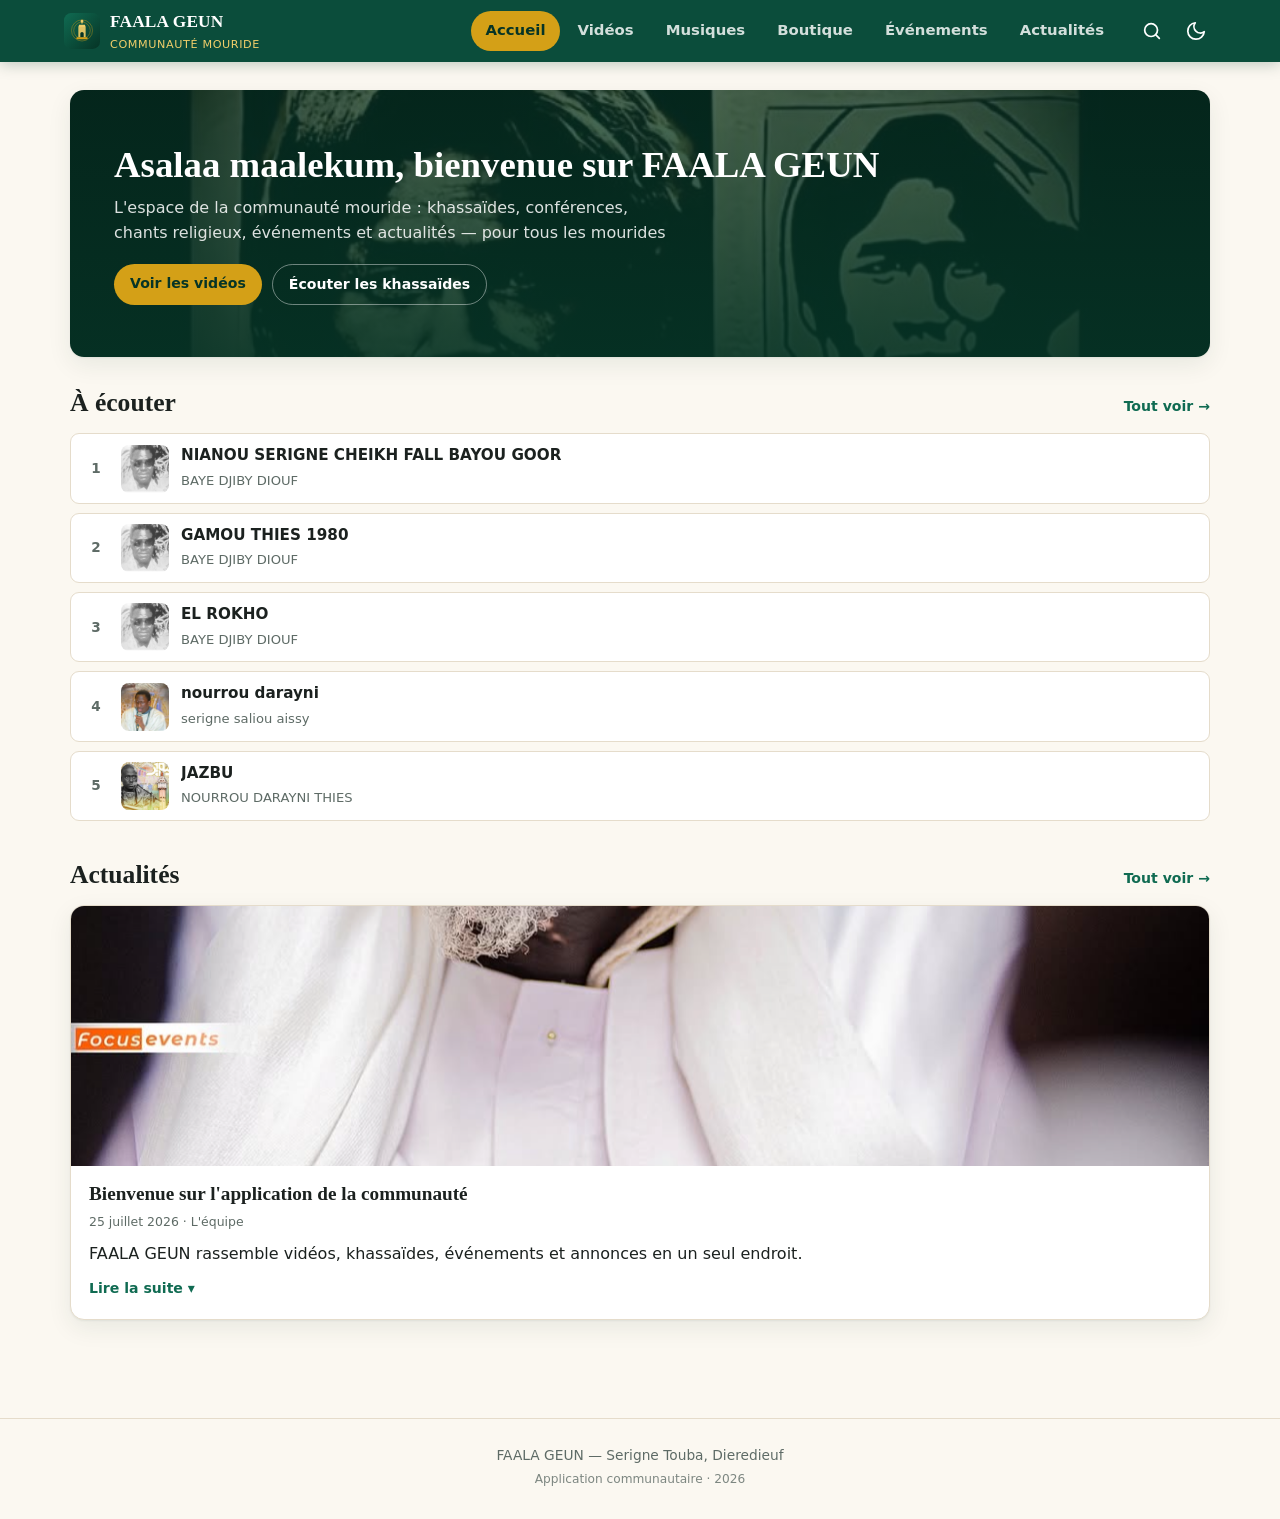
<file: index.html>
﻿<!DOCTYPE html>
<html lang="fr">
<head>
  <meta charset="utf-8">
  <meta name="viewport" content="width=device-width, initial-scale=1, viewport-fit=cover">
  <title>FAALA GEUN — Communauté Mouride</title>
  <meta name="description" content="FAALA GEUN : l'application de la communauté mouride. Khassaïdes, conférences, chants religieux, événements et actualités réunis en un seul endroit.">
  <meta name="theme-color" content="#0B4D3B">
  <link rel="canonical" href="https://wadelaye16-sketch.github.io/faala-geun/">

  <!-- Aperçu affiché lors d'un partage sur WhatsApp, Facebook, etc. -->
  <meta property="og:type" content="website">
  <meta property="og:site_name" content="FAALA GEUN">
  <meta property="og:locale" content="fr_FR">
  <meta property="og:title" content="FAALA GEUN — Communauté Mouride">
  <meta property="og:description" content="Khassaïdes, conférences, chants religieux, événements et actualités de la communauté mouride.">
  <meta property="og:url" content="https://wadelaye16-sketch.github.io/faala-geun/">
  <meta property="og:image" content="https://wadelaye16-sketch.github.io/faala-geun/assets/img/partage.png">
  <meta property="og:image:width" content="1200">
  <meta property="og:image:height" content="630">
  <meta name="twitter:card" content="summary_large_image">
  <meta name="twitter:title" content="FAALA GEUN — Communauté Mouride">
  <meta name="twitter:description" content="Khassaïdes, conférences, chants religieux, événements et actualités de la communauté mouride.">
  <meta name="twitter:image" content="https://wadelaye16-sketch.github.io/faala-geun/assets/img/partage.png">
  <link rel="manifest" href="manifest.webmanifest">
  <link rel="icon" href="assets/icons/icon.svg" type="image/svg+xml">
  <link rel="apple-touch-icon" href="assets/icons/icon-192.png">
  <meta name="apple-mobile-web-app-capable" content="yes">
  <meta name="apple-mobile-web-app-status-bar-style" content="black-translucent">
  <meta name="apple-mobile-web-app-title" content="FAALA GEUN">
  <link rel="stylesheet" href="assets/css/style.css">
</head>
<body>

<header class="topbar">
  <div class="topbar__inner">
    <a class="brand" href="#/accueil">
      <img class="brand__logo" src="assets/icons/icon.svg" alt="">
      <span class="brand__text">
        <strong data-bind="site.nom">FAALA GEUN</strong>
        <small data-bind="site.slogan">Communauté Mouride</small>
      </span>
    </a>

    <nav class="nav-desktop" aria-label="Navigation principale">
      <a href="#/accueil"     data-route="accueil">Accueil</a>
      <a href="#/videos"      data-route="videos">Vidéos</a>
      <a href="#/musiques"    data-route="musiques">Musiques</a>
      <a href="#/boutique"    data-route="boutique">Boutique</a>
      <a href="#/evenements"  data-route="evenements">Événements</a>
      <a href="#/actualites"  data-route="actualites">Actualités</a>
    </nav>

    <div class="topbar__actions">
      <button id="btn-search" class="icon-btn" aria-label="Rechercher" title="Rechercher">
        <svg viewBox="0 0 24 24" aria-hidden="true"><circle cx="11" cy="11" r="7"/><path d="m20 20-3.5-3.5"/></svg>
      </button>
      <button id="btn-theme" class="icon-btn" aria-label="Changer le thème" title="Thème clair / sombre">
        <svg viewBox="0 0 24 24" aria-hidden="true"><path d="M21 12.8A9 9 0 1 1 11.2 3a7 7 0 0 0 9.8 9.8z"/></svg>
      </button>
      <button id="btn-install" class="btn btn--gold" hidden>Installer</button>
    </div>
  </div>

  <div id="searchbar" class="searchbar" hidden>
    <input id="search-input" type="search" placeholder="Rechercher une vidéo, un khassaïd, un événement…" autocomplete="off">
    <button id="search-close" class="icon-btn" aria-label="Fermer la recherche">
      <svg viewBox="0 0 24 24" aria-hidden="true"><path d="M18 6 6 18M6 6l12 12"/></svg>
    </button>
  </div>
</header>

<main id="app" class="app" tabindex="-1">
  <div class="loader"><span class="spinner"></span> Chargement…</div>
  <noscript>
    <h1>FAALA GEUN — Communauté Mouride</h1>
    <p>FAALA GEUN rassemble les vidéos, khassaïdes, chants religieux, conférences,
       événements et actualités de la communauté mouride, en un seul endroit.</p>
    <p>Cette application a besoin de JavaScript pour fonctionner.
       Active-le dans ton navigateur, puis recharge la page.</p>
  </noscript>
</main>

<footer class="footer">
  <p><span data-bind="site.nom">FAALA GEUN</span> — <span data-bind="site.pied">Serigne Touba, Diaraaf</span></p>
  <p class="footer__small">Application communautaire · <span id="year"></span></p>
</footer>

<!-- Lecteur audio persistant -->
<div id="player" class="player" hidden aria-live="polite">

  <div class="player__haut">
    <img id="player-cover" class="player__cover" src="assets/icons/icon.svg" alt="">
    <div class="player__meta">
      <strong id="player-title">—</strong>
      <small id="player-artist"></small>
    </div>
    <button id="player-close" class="icon-btn" aria-label="Fermer le lecteur">
      <svg viewBox="0 0 24 24" aria-hidden="true"><path d="M18 6 6 18M6 6l12 12"/></svg>
    </button>
  </div>

  <div class="player__barre">
    <span id="player-cur" class="player__temps">0:00</span>
    <input id="player-seek" class="player__seek" type="range" min="0" max="1000"
           value="0" step="1" aria-label="Progression">
    <span id="player-dur" class="player__temps">0:00</span>
  </div>

  <div class="player__controls">
    <button id="player-aleatoire" class="icon-btn" aria-label="Lecture aléatoire"
            title="Lecture aléatoire" aria-pressed="false">
      <svg viewBox="0 0 24 24" aria-hidden="true">
        <path d="M16 3h5v5M21 3l-7 7M4 20l7-7M16 21h5v-5M21 21l-5-5M4 4l5 5"/>
      </svg>
    </button>

    <button id="player-prev" class="icon-btn" aria-label="Piste précédente">
      <svg viewBox="0 0 24 24" aria-hidden="true"><path d="M19 20 9 12l10-8zM5 4v16"/></svg>
    </button>

    <button id="player-play" class="icon-btn icon-btn--main" aria-label="Lecture ou pause">
      <svg id="ic-play" viewBox="0 0 24 24" aria-hidden="true">
        <path d="M7 4l13 8-13 8z"/>
      </svg>
      <svg id="ic-pause" viewBox="0 0 24 24" aria-hidden="true" hidden>
        <rect x="6" y="4" width="4.5" height="16" rx="1.2"/>
        <rect x="13.5" y="4" width="4.5" height="16" rx="1.2"/>
      </svg>
    </button>

    <button id="player-next" class="icon-btn" aria-label="Piste suivante">
      <svg viewBox="0 0 24 24" aria-hidden="true"><path d="M5 4l10 8-10 8zM19 4v16"/></svg>
    </button>

    <button id="player-boucle" class="icon-btn" aria-label="Répétition"
            title="Répéter" aria-pressed="false">
      <svg viewBox="0 0 24 24" aria-hidden="true">
        <path d="M17 2l4 4-4 4"/><path d="M3 11V9a4 4 0 0 1 4-4h14"/>
        <path d="M7 22l-4-4 4-4"/><path d="M21 13v2a4 4 0 0 1-4 4H3"/>
      </svg>
      <span id="player-boucle-un" class="player__un" hidden>1</span>
    </button>
  </div>

  <audio id="audio" preload="metadata"></audio>
</div>

<!-- Barre de navigation mobile -->
<nav class="tabbar" aria-label="Navigation mobile">
  <a href="#/accueil" data-route="accueil">
    <svg viewBox="0 0 24 24" aria-hidden="true"><path d="M3 10.5 12 3l9 7.5V21H3z"/></svg><span>Accueil</span>
  </a>
  <a href="#/videos" data-route="videos">
    <svg viewBox="0 0 24 24" aria-hidden="true"><rect x="3" y="5" width="18" height="14" rx="2"/><path d="m10 9 5 3-5 3z"/></svg><span>Vidéos</span>
  </a>
  <a href="#/musiques" data-route="musiques">
    <svg viewBox="0 0 24 24" aria-hidden="true"><path d="M9 18V5l11-2v13"/><circle cx="6" cy="18" r="3"/><circle cx="17" cy="16" r="3"/></svg><span>Musiques</span>
  </a>
  <a href="#/boutique" data-route="boutique">
    <svg viewBox="0 0 24 24" aria-hidden="true"><path d="M4 8h16l-1.2 12H5.2z"/><path d="M9 8V6a3 3 0 0 1 6 0v2"/></svg><span>Boutique</span>
  </a>
  <a href="#/evenements" data-route="evenements">
    <svg viewBox="0 0 24 24" aria-hidden="true"><rect x="3" y="5" width="18" height="16" rx="2"/><path d="M3 10h18M8 3v4M16 3v4"/></svg><span>Agenda</span>
  </a>
  <a href="#/actualites" data-route="actualites">
    <svg viewBox="0 0 24 24" aria-hidden="true"><path d="M4 5h13v14H4z"/><path d="M17 9h3v8a2 2 0 0 1-2 2h-1zM7 9h7M7 13h7"/></svg><span>Actus</span>
  </a>
</nav>

<!-- Fenêtre vidéo -->
<div id="modal" class="modal" hidden>
  <div class="modal__backdrop" data-close></div>
  <div class="modal__box" role="dialog" aria-modal="true" aria-labelledby="modal-title">
    <button class="modal__close icon-btn" data-close aria-label="Fermer">
      <svg viewBox="0 0 24 24" aria-hidden="true"><path d="M18 6 6 18M6 6l12 12"/></svg>
    </button>
    <div id="modal-media" class="modal__media"></div>
    <div class="modal__info">
      <h2 id="modal-title"></h2>
      <p id="modal-desc"></p>
    </div>
  </div>
</div>

<script src="data/contenu.js"></script>
<script src="assets/js/app.js"></script>
</body>
</html>
</file>
<file: assets/css/style.css>
/* ============================================================
   Touba Média — feuille de style
   Palette : vert profond (Touba) + or (baraka) + crème
   ============================================================ */

:root {
  --vert-900: #063426;
  --vert-800: #0B4D3B;
  --vert-700: #106B52;
  --vert-100: #E3F0EA;

  --or-600: #B8860B;
  --or-500: #D4A017;
  --or-300: #F0CE6A;

  --fond: #FBF8F1;
  --surface: #FFFFFF;
  --surface-2: #F3EEE3;
  --bordure: #E5DCCB;
  --texte: #1B211F;
  --texte-doux: #5E6B66;

  --ombre: 0 1px 2px rgba(6, 52, 38, .06), 0 8px 24px rgba(6, 52, 38, .08);
  --ombre-forte: 0 12px 40px rgba(6, 52, 38, .22);
  --r: 14px;
  --r-sm: 9px;

  --topbar-h: 62px;
  --tabbar-h: 60px;

  --police: "Segoe UI", system-ui, -apple-system, "Helvetica Neue", Arial, sans-serif;
  --police-titre: "Georgia", "Times New Roman", serif;
}

[data-theme="sombre"] {
  --fond: #0C1310;
  --surface: #141F1A;
  --surface-2: #1B2A23;
  --bordure: #26382F;
  --texte: #ECF3EF;
  --texte-doux: #9DB0A7;
  --vert-100: #16281F;
  --ombre: 0 1px 2px rgba(0,0,0,.4), 0 8px 24px rgba(0,0,0,.35);
  --ombre-forte: 0 12px 40px rgba(0,0,0,.6);
}

* { box-sizing: border-box; }

/* Un `display` posé par une classe l'emporte sur l'attribut hidden du HTML :
   sans cette règle, la fenêtre vidéo, le lecteur et la barre de recherche
   restent visibles alors qu'ils sont censés être masqués. */
[hidden] { display: none !important; }

html { -webkit-text-size-adjust: 100%; }

body {
  margin: 0;
  font-family: var(--police);
  background: var(--fond);
  color: var(--texte);
  line-height: 1.55;
  padding-bottom: calc(var(--tabbar-h) + env(safe-area-inset-bottom));
  overflow-x: hidden;
}

img { max-width: 100%; display: block; }
a { color: inherit; text-decoration: none; }

h1, h2, h3 { font-family: var(--police-titre); line-height: 1.25; margin: 0 0 .4em; }
h1 { font-size: clamp(1.55rem, 4.5vw, 2.3rem); }
h2 { font-size: clamp(1.2rem, 3.2vw, 1.6rem); }
h3 { font-size: 1.05rem; }

svg { width: 22px; height: 22px; fill: none; stroke: currentColor; stroke-width: 1.9; stroke-linecap: round; stroke-linejoin: round; }

:focus-visible { outline: 3px solid var(--or-500); outline-offset: 2px; border-radius: 6px; }

/* ---------------- Barre du haut ---------------- */

.topbar {
  position: sticky; top: 0; z-index: 60;
  background: var(--vert-800);
  color: #fff;
  box-shadow: 0 2px 14px rgba(6, 52, 38, .25);
  padding-top: env(safe-area-inset-top);
}
.topbar__inner {
  max-width: 1180px; margin: 0 auto;
  height: var(--topbar-h);
  display: flex; align-items: center; gap: 14px;
  padding: 0 14px;
}
.brand { display: flex; align-items: center; gap: 10px; min-width: 0; }
.brand__logo { width: 36px; height: 36px; flex: none; }
.brand__text { display: flex; flex-direction: column; min-width: 0; }
.brand__text strong { font-family: var(--police-titre); font-size: 1.08rem; letter-spacing: .2px; white-space: nowrap; overflow: hidden; text-overflow: ellipsis; }
.brand__text small { font-size: .7rem; color: var(--or-300); letter-spacing: .6px; text-transform: uppercase; white-space: nowrap; overflow: hidden; text-overflow: ellipsis; }

.nav-desktop { display: none; margin-left: auto; gap: 4px; }
.nav-desktop a {
  padding: 8px 14px; border-radius: 999px; font-size: .93rem; font-weight: 600;
  color: rgba(255,255,255,.82); transition: background .16s, color .16s;
}
.nav-desktop a:hover { background: rgba(255,255,255,.12); color: #fff; }
.nav-desktop a.actif { background: var(--or-500); color: var(--vert-900); }

.topbar__actions { display: flex; align-items: center; gap: 4px; margin-left: auto; }
.nav-desktop + .topbar__actions { margin-left: 0; }

.icon-btn {
  background: transparent; border: 0; color: inherit; cursor: pointer;
  width: 40px; height: 40px; border-radius: 50%;
  display: inline-grid; place-items: center; flex: none;
  transition: background .16s;
}
.icon-btn:hover { background: rgba(255,255,255,.14); }
.player .icon-btn:hover, .modal .icon-btn:hover { background: var(--surface-2); }

.btn {
  border: 0; border-radius: 999px; cursor: pointer;
  padding: 9px 16px; font-size: .88rem; font-weight: 700;
  font-family: inherit; white-space: nowrap;
}
.btn--gold { background: var(--or-500); color: var(--vert-900); }
.btn--gold:hover { background: var(--or-300); }
.btn--ligne { background: transparent; border: 1.5px solid var(--bordure); color: var(--texte); }

.searchbar {
  display: flex; align-items: center; gap: 6px;
  max-width: 1180px; margin: 0 auto; padding: 0 12px 12px;
}
.searchbar input {
  flex: 1; border: 0; border-radius: 999px; padding: 11px 18px;
  font-size: 1rem; font-family: inherit;
  background: rgba(255,255,255,.95); color: var(--vert-900);
}

/* ---------------- Contenu ---------------- */

.app { max-width: 1180px; margin: 0 auto; padding: 20px 14px 40px; }

.loader { display: flex; align-items: center; gap: 10px; justify-content: center; padding: 60px 0; color: var(--texte-doux); }
.spinner {
  width: 20px; height: 20px; border-radius: 50%;
  border: 2.5px solid var(--bordure); border-top-color: var(--vert-700);
  animation: tourne .8s linear infinite;
}
@keyframes tourne { to { transform: rotate(360deg); } }

.section { margin-bottom: 38px; }
.section__tete { display: flex; align-items: baseline; justify-content: space-between; gap: 12px; margin-bottom: 14px; }
.section__tete h2 { margin: 0; }
.section__tete a { color: var(--vert-700); font-weight: 700; font-size: .88rem; }
[data-theme="sombre"] .section__tete a { color: var(--or-300); }

.page-tete { margin-bottom: 22px; }
.page-tete p { color: var(--texte-doux); margin: 0; max-width: 62ch; }

/* Bandeau d'accueil */
.hero {
  position: relative; overflow: hidden;
  border-radius: var(--r);
  background:
    radial-gradient(120% 140% at 12% 0%, var(--vert-700) 0%, var(--vert-800) 42%, var(--vert-900) 100%);
  color: #fff; padding: 34px 24px; margin-bottom: 30px;
  box-shadow: var(--ombre);
}
/* Bandeau avec photo de fond : le dégradé foncé garde le texte lisible. */
.hero--photo {
  background-size: cover;
  background-position: center 28%;
  background-repeat: no-repeat;
  min-height: 260px;
  display: flex; flex-direction: column; justify-content: center;
}
.hero--photo::after { display: none; }

.hero::after {
  content: ""; position: absolute; inset: auto -60px -110px auto;
  width: 300px; height: 300px; border-radius: 50%;
  background: radial-gradient(circle, rgba(212,160,23,.32), transparent 68%);
}
.hero h1 { margin: 0 0 8px; position: relative; }
.hero p { margin: 0 0 18px; color: rgba(255,255,255,.86); max-width: 56ch; position: relative; }
.hero__actions { display: flex; flex-wrap: wrap; gap: 10px; position: relative; }
.hero__actions .btn--ligne { border-color: rgba(255,255,255,.42); color: #fff; }

/* Grilles */
.grille { display: grid; gap: 16px; grid-template-columns: repeat(auto-fill, minmax(230px, 1fr)); }
.grille--large { grid-template-columns: repeat(auto-fill, minmax(300px, 1fr)); }

/* Filtres */
.filtres { display: flex; gap: 8px; overflow-x: auto; padding-bottom: 12px; margin-bottom: 6px; scrollbar-width: none; }
.filtres::-webkit-scrollbar { display: none; }
.filtre {
  flex: none; border: 1.5px solid var(--bordure); background: var(--surface);
  color: var(--texte-doux); border-radius: 999px; padding: 7px 15px;
  font-size: .86rem; font-weight: 600; font-family: inherit; cursor: pointer;
}
.filtre.actif { background: var(--vert-800); border-color: var(--vert-800); color: #fff; }

/* Carte vidéo */
.carte {
  background: var(--surface); border: 1px solid var(--bordure);
  border-radius: var(--r); overflow: hidden;
  box-shadow: var(--ombre);
  transition: transform .18s ease, box-shadow .18s ease;
  display: flex; flex-direction: column;
}
.carte:hover { transform: translateY(-3px); box-shadow: var(--ombre-forte); }

.carte__vignette {
  position: relative; aspect-ratio: 16 / 9; width: 100%;
  background: var(--vert-900); cursor: pointer; border: 0; padding: 0; display: block;
}
.carte__vignette img { width: 100%; height: 100%; object-fit: cover; }
.carte__vignette .lecture {
  position: absolute; inset: 0; margin: auto;
  width: 52px; height: 52px; border-radius: 50%;
  background: rgba(6,52,38,.72); color: #fff;
  display: grid; place-items: center; backdrop-filter: blur(2px);
  transition: background .16s, transform .16s;
}
.carte__vignette:hover .lecture { background: var(--or-500); color: var(--vert-900); transform: scale(1.08); }
.carte__vignette .lecture svg { fill: currentColor; stroke: none; width: 20px; height: 20px; margin-left: 3px; }
.badge-duree {
  position: absolute; right: 8px; bottom: 8px;
  background: rgba(0,0,0,.78); color: #fff;
  font-size: .72rem; font-weight: 700; padding: 2px 7px; border-radius: 5px;
}

.carte__corps { padding: 13px 14px 15px; display: flex; flex-direction: column; gap: 6px; flex: 1; }
.carte__corps h3 { margin: 0; font-family: var(--police); font-size: .99rem; font-weight: 700; }
.carte__corps p { margin: 0; font-size: .86rem; color: var(--texte-doux); }
.carte__pied { display: flex; align-items: center; gap: 8px; flex-wrap: wrap; margin-top: auto; padding-top: 8px; }

.etiquette {
  background: var(--vert-100); color: var(--vert-800);
  font-size: .72rem; font-weight: 700; padding: 3px 9px; border-radius: 999px;
  text-transform: uppercase; letter-spacing: .3px;
}
[data-theme="sombre"] .etiquette { color: var(--or-300); }
.meta { font-size: .78rem; color: var(--texte-doux); }

/* Article de la boutique */
.article__photo {
  width: 100%; aspect-ratio: 1 / 1; object-fit: cover;
  background: var(--vert-100); display: block;
}
.article__photo--vide {
  background: linear-gradient(135deg, var(--vert-100), var(--surface-2));
}
.article__pied {
  display: flex; align-items: center; justify-content: space-between;
  gap: 10px; flex-wrap: wrap; margin-top: 6px;
}
.article__prix {
  font-family: var(--police-titre); font-size: 1.18rem; font-weight: 700;
  color: var(--vert-800);
  display: flex; flex-direction: column; line-height: 1.2;
}
.article__euros {
  font-family: var(--police); font-size: .78rem; font-weight: 600;
  color: var(--texte-doux); letter-spacing: .2px;
}
[data-theme="sombre"] .article__prix { color: var(--or-300); }
.article__commander { padding: 8px 18px; font-size: .86rem; text-decoration: none; }
.article__epuise {
  background: var(--surface-2); color: var(--texte-doux);
  font-size: .78rem; font-weight: 700; padding: 5px 12px; border-radius: 999px;
}
.article--epuise .article__photo { filter: grayscale(1) opacity(.55); }

/* Avis d'information */
.avis {
  background: var(--vert-100); border-left: 4px solid var(--or-500);
  border-radius: var(--r-sm); padding: 12px 16px; margin-bottom: 16px;
  font-size: .9rem; color: var(--texte-doux);
}

/* Piste audio */
.piste {
  display: flex; align-items: center; gap: 12px;
  background: var(--surface); border: 1px solid var(--bordure);
  border-radius: var(--r-sm); padding: 10px 12px; margin-bottom: 9px;
  cursor: pointer; width: 100%; text-align: left; font: inherit; color: inherit;
  transition: background .14s, border-color .14s;
}
.piste:hover { background: var(--surface-2); }
.piste.joue { border-color: var(--or-500); background: var(--vert-100); }
.piste__num { width: 26px; text-align: center; color: var(--texte-doux); font-size: .85rem; font-weight: 700; flex: none; }
.piste.joue .piste__num { color: var(--or-600); }
.piste__cover { width: 48px; height: 48px; border-radius: 8px; object-fit: cover; flex: none; background: var(--vert-100); }
.piste__txt { flex: 1; min-width: 0; }
.piste__txt strong { display: block; font-size: .95rem; font-weight: 700; overflow: hidden; text-overflow: ellipsis; white-space: nowrap; }
.piste__txt small { color: var(--texte-doux); font-size: .82rem; }
.piste__duree { color: var(--texte-doux); font-size: .82rem; flex: none; }

/* Événement */
.event {
  display: flex; gap: 14px; align-items: flex-start;
  background: var(--surface); border: 1px solid var(--bordure);
  border-left: 4px solid var(--or-500);
  border-radius: var(--r-sm); padding: 14px; margin-bottom: 12px;
  box-shadow: var(--ombre);
}
.event.passe { opacity: .62; border-left-color: var(--bordure); }
.event__date {
  flex: none; width: 62px; text-align: center;
  background: var(--vert-800); color: #fff; border-radius: 10px; padding: 8px 4px;
}
.event__date .j { display: block; font-size: 1.45rem; font-weight: 800; line-height: 1; font-family: var(--police-titre); }
.event__date .m { display: block; font-size: .7rem; text-transform: uppercase; letter-spacing: .6px; color: var(--or-300); }
.event__corps { min-width: 0; flex: 1; }
.event__corps h3 { margin: 0 0 3px; font-family: var(--police); font-size: 1.02rem; }
.event__corps p { margin: 4px 0 0; font-size: .88rem; color: var(--texte-doux); }
.event__lieu { display: inline-flex; align-items: center; gap: 5px; font-size: .82rem; color: var(--vert-700); font-weight: 600; }
[data-theme="sombre"] .event__lieu { color: var(--or-300); }
.event__lieu svg { width: 15px; height: 15px; }
.compte-rebours { display: inline-block; margin-top: 8px; background: var(--or-500); color: var(--vert-900); font-size: .75rem; font-weight: 800; padding: 3px 10px; border-radius: 999px; }

/* Actualité */
.actu {
  background: var(--surface); border: 1px solid var(--bordure);
  border-radius: var(--r); overflow: hidden; box-shadow: var(--ombre); margin-bottom: 16px;
}
.actu img { width: 100%; max-height: 260px; object-fit: cover; }
.actu__corps { padding: 16px 18px 18px; }
.actu__corps h3 { font-family: var(--police-titre); font-size: 1.2rem; margin: 0 0 6px; }
.actu__meta { font-size: .78rem; color: var(--texte-doux); margin-bottom: 10px; }
.actu__corps p { margin: 0 0 10px; }
.actu__plus { background: none; border: 0; color: var(--vert-700); font-weight: 700; font-size: .88rem; cursor: pointer; padding: 0; font-family: inherit; }
[data-theme="sombre"] .actu__plus { color: var(--or-300); }
.actu__long { display: none; white-space: pre-line; color: var(--texte-doux); }
.actu.ouvert .actu__long { display: block; }

/* Message vide */
.vide {
  text-align: center; padding: 46px 20px; color: var(--texte-doux);
  background: var(--surface); border: 1.5px dashed var(--bordure); border-radius: var(--r);
}
.vide svg { width: 40px; height: 40px; margin: 0 auto 12px; color: var(--bordure); }
.vide code { background: var(--surface-2); padding: 2px 6px; border-radius: 5px; font-size: .86em; }

/* ---------------- Lecteur audio ---------------- */

.player {
  position: fixed; left: 0; right: 0;
  bottom: calc(var(--tabbar-h) + env(safe-area-inset-bottom));
  z-index: 55;
  display: flex; flex-direction: column; gap: 8px;
  background: var(--surface); border-top: 1px solid var(--bordure);
  box-shadow: 0 -6px 24px rgba(6,52,38,.16);
  padding: 10px 14px 12px;
}

.player__haut { display: flex; align-items: center; gap: 12px; }
.player__cover {
  width: 52px; height: 52px; border-radius: 9px; object-fit: cover;
  flex: none; background: var(--vert-100);
}
.player__meta { flex: 1; min-width: 0; }
.player__meta strong { display: block; font-size: .95rem; overflow: hidden; text-overflow: ellipsis; white-space: nowrap; }
.player__meta small { color: var(--texte-doux); font-size: .8rem; overflow: hidden; text-overflow: ellipsis; white-space: nowrap; display: block; }

/* Barre de progression */
.player__barre { display: flex; align-items: center; gap: 9px; }
.player__temps { font-size: .72rem; color: var(--texte-doux); font-variant-numeric: tabular-nums; flex: none; }
.player__seek {
  flex: 1; margin: 0; accent-color: var(--or-500); height: 6px; cursor: pointer;
}

/* Commandes */
.player__controls { display: flex; align-items: center; justify-content: center; gap: 10px; }
.icon-btn--main {
  background: var(--vert-800); color: #fff; width: 54px; height: 54px;
}
.icon-btn--main:hover { background: var(--vert-700); }
.icon-btn--main svg { width: 26px; height: 26px; fill: currentColor; stroke: none; }

/* Les boutons actifs se voient d'un coup d'œil */
.player__controls .icon-btn[aria-pressed="true"] {
  background: var(--vert-100); color: var(--vert-800);
}
[data-theme="sombre"] .player__controls .icon-btn[aria-pressed="true"] { color: var(--or-300); }

.player__un {
  position: absolute; right: 4px; bottom: 3px;
  background: var(--vert-800); color: #fff;
  font-size: .58rem; font-weight: 800; line-height: 1;
  padding: 2px 3px; border-radius: 4px;
}
#player-boucle { position: relative; }

/* Le lecteur est plus haut qu'avant : sans cette marge, la dernière
   piste de la liste resterait cachée dessous. */
body.avec-lecteur { padding-bottom: calc(var(--tabbar-h) + 175px + env(safe-area-inset-bottom)); }
@media (min-width: 860px) {
  body.avec-lecteur { padding-bottom: 175px; }
}

/* Bulle de confirmation des réglages du lecteur */
.bulle {
  position: fixed; left: 50%; transform: translateX(-50%);
  bottom: calc(var(--tabbar-h) + 190px + env(safe-area-inset-bottom));
  z-index: 70;
  background: var(--vert-900); color: #fff;
  padding: 10px 18px; border-radius: 999px;
  font-size: .85rem; font-weight: 600; white-space: nowrap;
  box-shadow: 0 8px 26px rgba(6,52,38,.35);
}

/* ---------------- Onglets mobile ---------------- */

.tabbar {
  position: fixed; left: 0; right: 0; bottom: 0; z-index: 58;
  height: calc(var(--tabbar-h) + env(safe-area-inset-bottom));
  padding-bottom: env(safe-area-inset-bottom);
  display: grid; grid-template-columns: repeat(6, 1fr);
  background: var(--surface); border-top: 1px solid var(--bordure);
}
.tabbar a {
  display: flex; flex-direction: column; align-items: center; justify-content: center; gap: 3px;
  font-size: .6rem; font-weight: 600; color: var(--texte-doux);
  padding: 0 2px; text-align: center; line-height: 1.15;
}
.tabbar a svg { width: 21px; height: 21px; }
.tabbar a.actif { color: var(--vert-700); }
[data-theme="sombre"] .tabbar a.actif { color: var(--or-300); }
.tabbar a.actif svg { stroke-width: 2.3; }

/* ---------------- Fenêtre modale ---------------- */

.modal { position: fixed; inset: 0; z-index: 90; display: grid; place-items: center; padding: 16px; }
.modal__backdrop { position: absolute; inset: 0; background: rgba(4, 26, 19, .82); backdrop-filter: blur(3px); }
.modal__box {
  position: relative; width: min(920px, 100%); max-height: 90vh; overflow: auto;
  background: var(--surface); border-radius: var(--r); box-shadow: var(--ombre-forte);
}
.modal__close {
  position: absolute; top: 8px; right: 8px; z-index: 2;
  background: rgba(0,0,0,.55); color: #fff;
}
.modal__close:hover { background: rgba(0,0,0,.8); }
.modal__media { background: #000; }
.modal__media video, .modal__media iframe { width: 100%; aspect-ratio: 16 / 9; display: block; border: 0; }
.modal__info { padding: 16px 20px 22px; }
.modal__info h2 { margin: 0 0 6px; font-size: 1.25rem; }
.modal__info p { margin: 0; color: var(--texte-doux); white-space: pre-line; }

/* ---------------- Pied de page ---------------- */

.footer { text-align: center; padding: 26px 16px; color: var(--texte-doux); font-size: .86rem; border-top: 1px solid var(--bordure); }
.footer p { margin: 0 0 4px; }
.footer__small { font-size: .76rem; opacity: .8; }

/* ---------------- Grand écran ---------------- */

@media (min-width: 860px) {
  body { padding-bottom: 0; }
  .nav-desktop { display: flex; }
  .tabbar { display: none; }
  .player { bottom: 0; padding: 10px 18px; }
  .app { padding: 28px 20px 60px; }
  .hero { padding: 52px 44px; }
  .footer { margin-bottom: 0; }
}

@media (prefers-reduced-motion: reduce) {
  * { animation-duration: .01ms !important; transition-duration: .01ms !important; }
}
</file>
